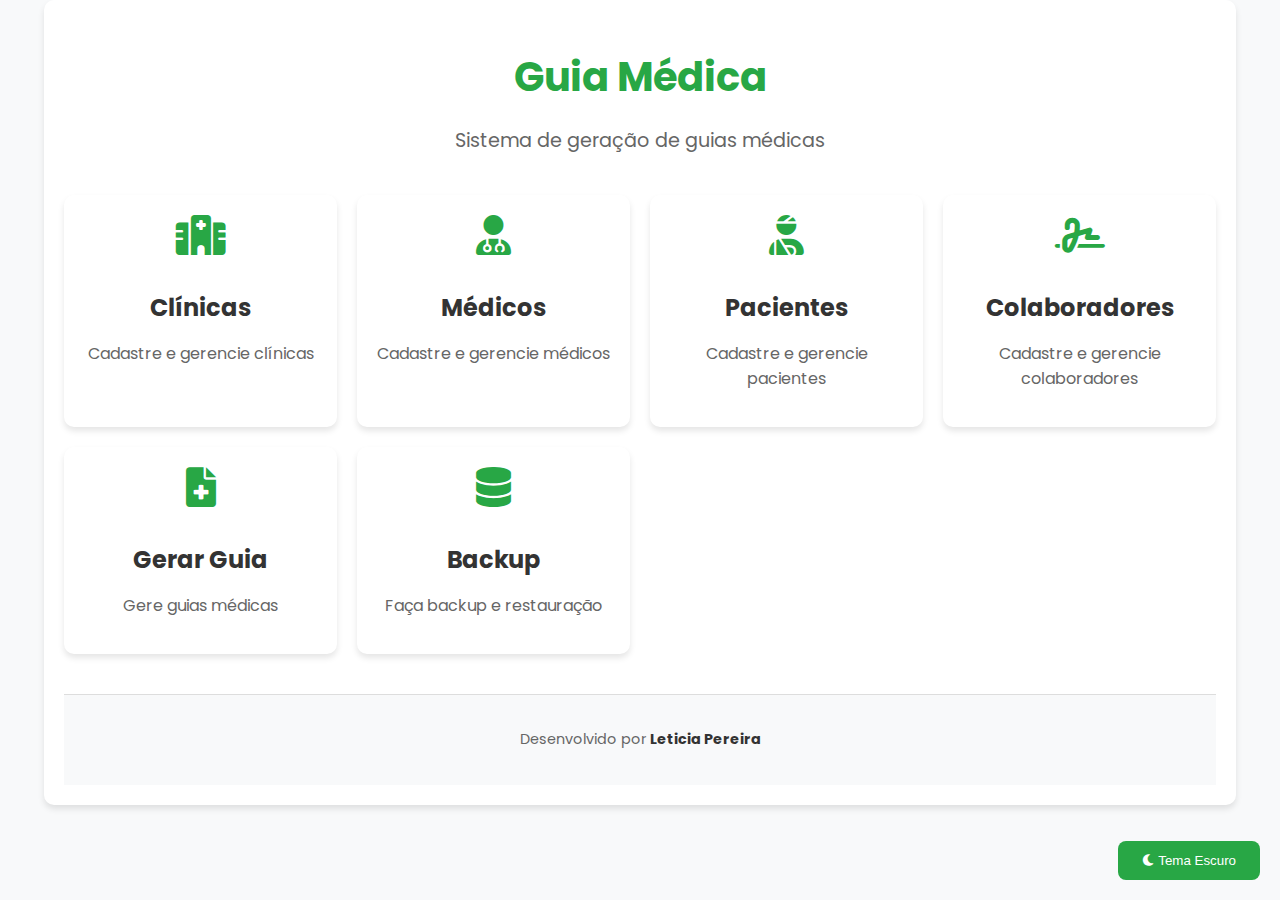
<file: index.html>
<!DOCTYPE html>
<html lang="pt-BR">
<head>
    <meta charset="UTF-8">
    <meta name="viewport" content="width=device-width, initial-scale=1.0">
    <title>Guia Médica - Home</title>
    <link rel="stylesheet" href="styles.css">
    <link href="https://fonts.googleapis.com/css2?family=Poppins:wght@400;500;700&display=swap" rel="stylesheet">
    <link rel="stylesheet" href="https://cdnjs.cloudflare.com/ajax/libs/font-awesome/6.0.0-beta3/css/all.min.css">
</head>
<body>
    <div class="container">
        <header>
            <h1>Guia Médica</h1>
            <p>Sistema de geração de guias médicas</p>
        </header>
        <nav class="dashboard">
            <div class="card" onclick="location.href='cadastro-clinica.html'">
                <i class="fas fa-hospital"></i>
                <h2>Clínicas</h2>
                <p>Cadastre e gerencie clínicas</p>
            </div>
            <div class="card" onclick="location.href='cadastro-medico.html'">
                <i class="fas fa-user-md"></i>
                <h2>Médicos</h2>
                <p>Cadastre e gerencie médicos</p>
            </div>
            <div class="card" onclick="location.href='cadastro-paciente.html'">
                <i class="fas fa-user-injured"></i>
                <h2>Pacientes</h2>
                <p>Cadastre e gerencie pacientes</p>
            </div>
            <div class="card" onclick="location.href='cadastro-colaborador.html'">
                <i class="fas fa-signature"></i>
                <h2>Colaboradores</h2>
                <p>Cadastre e gerencie colaboradores</p>
            </div>
            <div class="card" onclick="location.href='gerar-guia.html'">
                <i class="fas fa-file-medical"></i>
                <h2>Gerar Guia</h2>
                <p>Gere guias médicas</p>
            </div>
            <div class="card" onclick="location.href='backup-restore.html'">
                <i class="fas fa-database"></i>
                <h2>Backup</h2>
                <p>Faça backup e restauração</p>
            </div>
        </nav>
        <footer>
            <p>Desenvolvido por <strong>Leticia Pereira</strong></p>
        </footer>
    </div>
    <button id="themeToggle" class="theme-toggle">
        <i class="fas fa-moon"></i> Tema Escuro
    </button>

    <!-- Modal de Edição -->
    <div id="modalEdicao" class="modal">
        <div class="modal-content">
            <div class="modal-header">
                <h2 id="tituloModal">Editar</h2>
                <span class="close">&times;</span>
            </div>
            <div class="modal-body">
                <form id="formEdicao" class="form">
                    <!-- Campos do formulário serão preenchidos dinamicamente -->
                </form>
            </div>
            <div class="modal-footer">
                <button type="button" class="btn-cancel" onclick="fecharModal()">Cancelar</button>
                <button type="submit" form="formEdicao" class="btn-primary">Salvar</button>
            </div>
        </div>
    </div>

    <script src="script.js"></script>
</body>
</html>
</file>
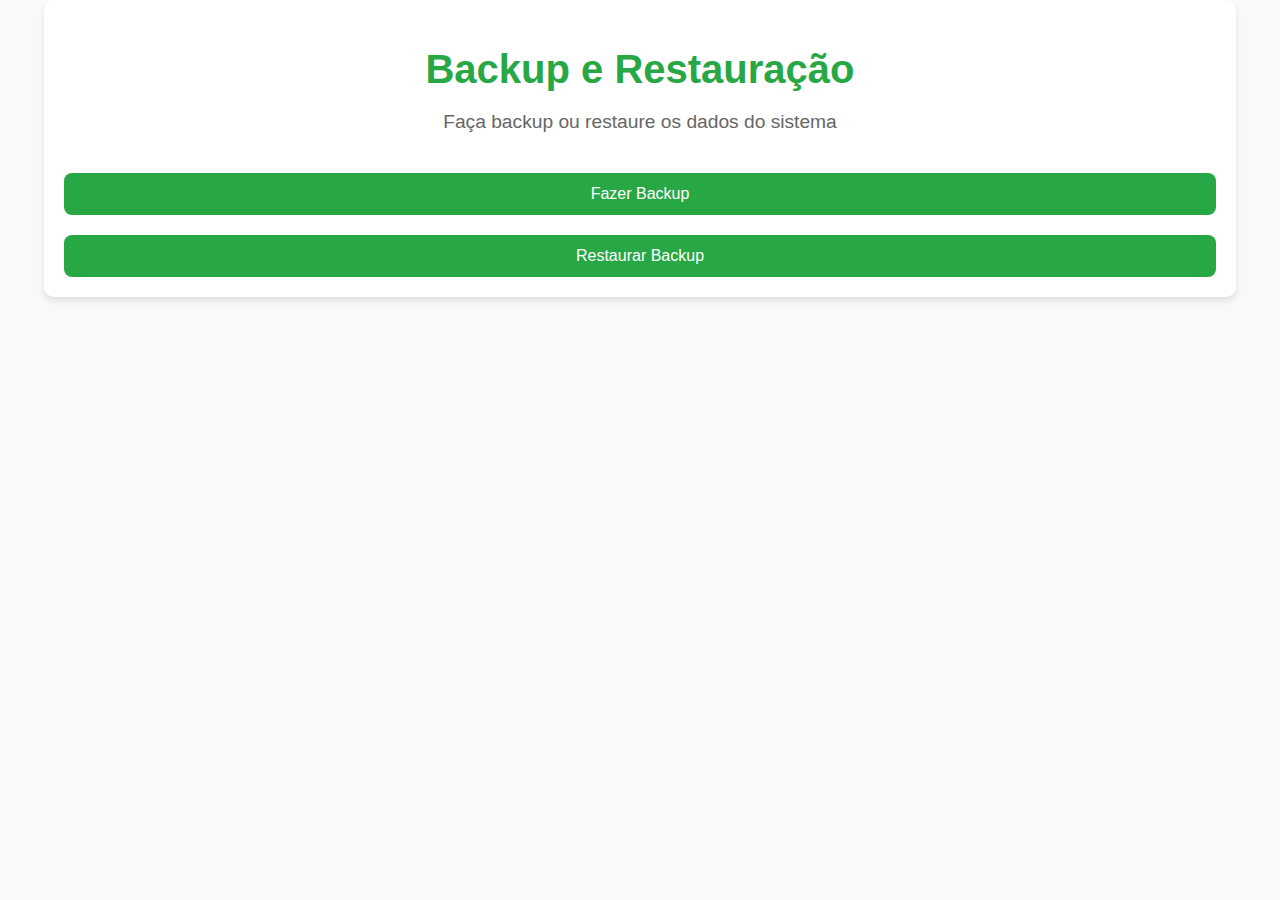
<file: backup-restore.html>
<!DOCTYPE html>
<html lang="pt-BR">
<head>
    <meta charset="UTF-8">
    <meta name="viewport" content="width=device-width, initial-scale=1.0">
    <title>Backup e Restauração</title>
    <link rel="stylesheet" href="styles.css">
    <link href="https://fonts.googleapis.com/css2?family=Roboto:wght@400;500;700&display=swap" rel="stylesheet">
    <link rel="stylesheet" href="https://cdnjs.cloudflare.com/ajax/libs/font-awesome/6.0.0-beta3/css/all.min.css">
</head>
<body>
    <div class="container">
        <header>
            <h1>Backup e Restauração</h1>
            <p>Faça backup ou restaure os dados do sistema</p>
        </header>
        <div class="form">
            <button onclick="fazerBackup()" class="btn-primary">Fazer Backup</button>
            <input type="file" id="restoreFile" accept=".json" style="display: none;">
            <button onclick="document.getElementById('restoreFile').click()" class="btn-primary">Restaurar Backup</button>
        </div>
    </div>
    <script src="script.js"></script>
</body>
</html>
</file>
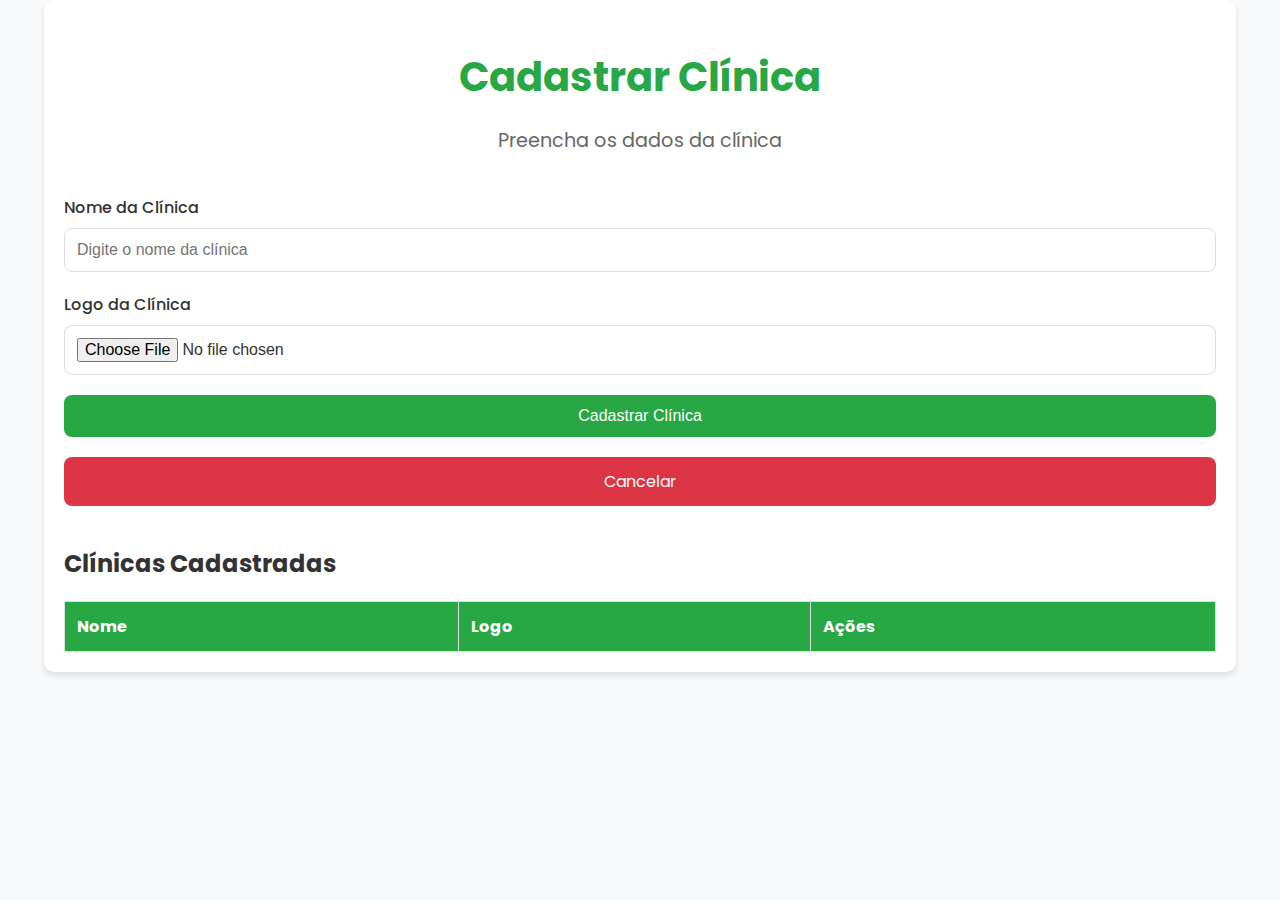
<file: cadastro-clinica.html>
<!DOCTYPE html>
<html lang="pt-BR">
<head>
    <meta charset="UTF-8">
    <meta name="viewport" content="width=device-width, initial-scale=1.0">
    <title>Cadastrar Clínica</title>
    <link rel="stylesheet" href="styles.css">
    <link href="https://fonts.googleapis.com/css2?family=Poppins:wght@400;500;700&display=swap" rel="stylesheet">
    <link rel="stylesheet" href="https://cdnjs.cloudflare.com/ajax/libs/font-awesome/6.0.0-beta3/css/all.min.css">
</head>
<body>
    <div class="container">
        <header>
            <h1>Cadastrar Clínica</h1>
            <p>Preencha os dados da clínica</p>
        </header>
        <form id="formClinica" class="form">
            <div class="form-group">
                <label for="clinicaNome">Nome da Clínica</label>
                <input type="text" id="clinicaNome" placeholder="Digite o nome da clínica" required>
            </div>
            <div class="form-group">
                <label for="clinicaLogo">Logo da Clínica</label>
                <input type="file" id="clinicaLogo" accept="image/png" required>
            </div>
            <button type="submit" class="btn-primary">Cadastrar Clínica</button>
            <a href="index.html" class="btn-cancel">Cancelar</a>
        </form>
        <div class="table-container">
            <h2>Clínicas Cadastradas</h2>
            <table id="tabelaClinicas">
                <thead>
                    <tr>
                        <th>Nome</th>
                        <th>Logo</th>
                        <th>Ações</th>
                    </tr>
                </thead>
                <tbody>
                    <!-- Dados serão preenchidos via JavaScript -->
                </tbody>
            </table>
        </div>
    </div>
    <script src="script.js"></script>
</body>
</html>
</file>
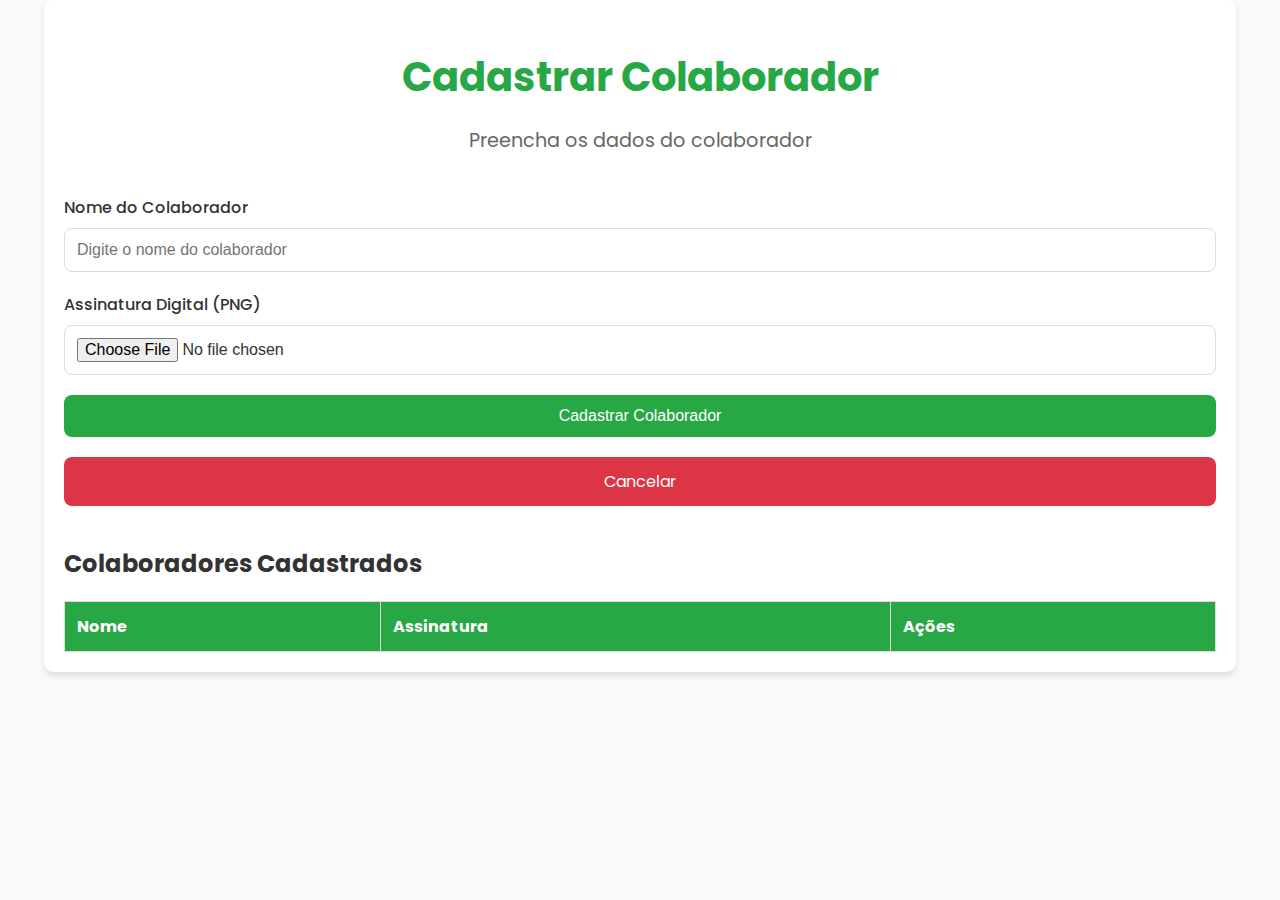
<file: cadastro-colaborador.html>
<!DOCTYPE html>
<html lang="pt-BR">
<head>
    <meta charset="UTF-8">
    <meta name="viewport" content="width=device-width, initial-scale=1.0">
    <title>Cadastrar Colaborador</title>
    <link rel="stylesheet" href="styles.css">
    <link href="https://fonts.googleapis.com/css2?family=Poppins:wght@400;500;700&display=swap" rel="stylesheet">
    <link rel="stylesheet" href="https://cdnjs.cloudflare.com/ajax/libs/font-awesome/6.0.0-beta3/css/all.min.css">
</head>
<body>
    <div class="container">
        <header>
            <h1>Cadastrar Colaborador</h1>
            <p>Preencha os dados do colaborador</p>
        </header>
        <form id="formColaborador" class="form">
            <div class="form-group">
                <label for="colaboradorNome">Nome do Colaborador</label>
                <input type="text" id="colaboradorNome" placeholder="Digite o nome do colaborador" required>
            </div>
            <div class="form-group">
                <label for="colaboradorAssinatura">Assinatura Digital (PNG)</label>
                <input type="file" id="colaboradorAssinatura" accept="image/png" required>
            </div>
            <button type="submit" class="btn-primary">Cadastrar Colaborador</button>
            <a href="index.html" class="btn-cancel">Cancelar</a>
        </form>
        <div class="table-container">
            <h2>Colaboradores Cadastrados</h2>
            <table id="tabelaColaboradores">
                <thead>
                    <tr>
                        <th>Nome</th>
                        <th>Assinatura</th>
                        <th>Ações</th>
                    </tr>
                </thead>
                <tbody>
                    <!-- Dados serão preenchidos via JavaScript -->
                </tbody>
            </table>
        </div>
    </div>
    <script src="script.js"></script>
</body>
</html>
</file>
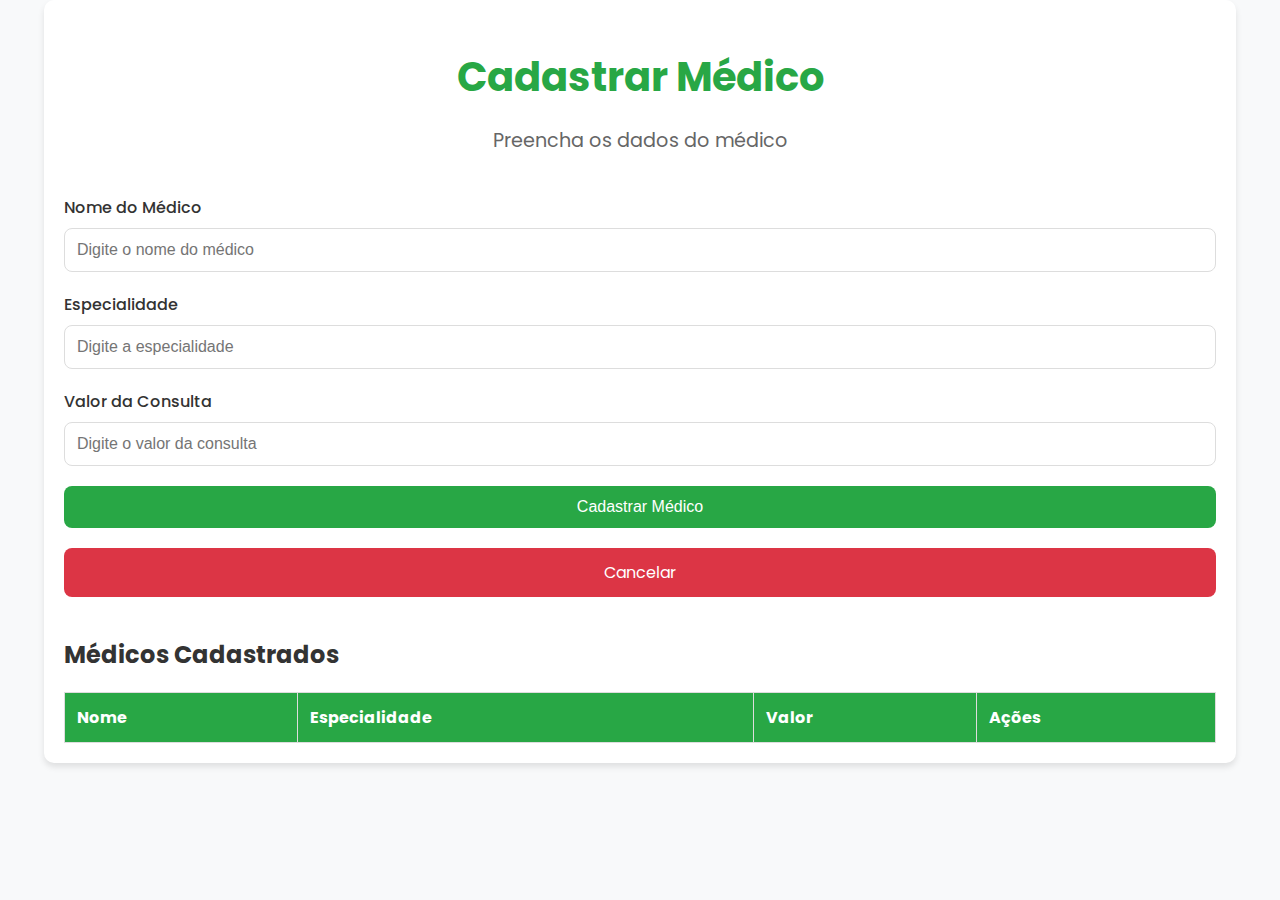
<file: cadastro-medico.html>
<!DOCTYPE html>
<html lang="pt-BR">
<head>
    <meta charset="UTF-8">
    <meta name="viewport" content="width=device-width, initial-scale=1.0">
    <title>Cadastrar Médico</title>
    <link rel="stylesheet" href="styles.css">
    <link href="https://fonts.googleapis.com/css2?family=Poppins:wght@400;500;700&display=swap" rel="stylesheet">
    <link rel="stylesheet" href="https://cdnjs.cloudflare.com/ajax/libs/font-awesome/6.0.0-beta3/css/all.min.css">
</head>
<body>
    <div class="container">
        <header>
            <h1>Cadastrar Médico</h1>
            <p>Preencha os dados do médico</p>
        </header>
        <form id="formMedico" class="form">
            <div class="form-group">
                <label for="medicoNome">Nome do Médico</label>
                <input type="text" id="medicoNome" placeholder="Digite o nome do médico" required>
            </div>
            <div class="form-group">
                <label for="medicoEspecialidade">Especialidade</label>
                <input type="text" id="medicoEspecialidade" placeholder="Digite a especialidade" required>
            </div>
            <div class="form-group">
                <label for="medicoValor">Valor da Consulta</label>
                <input type="number" id="medicoValor" placeholder="Digite o valor da consulta" required>
            </div>
            <button type="submit" class="btn-primary">Cadastrar Médico</button>
            <a href="index.html" class="btn-cancel">Cancelar</a>
        </form>
        <div class="table-container">
            <h2>Médicos Cadastrados</h2>
            <table id="tabelaMedicos">
                <thead>
                    <tr>
                        <th>Nome</th>
                        <th>Especialidade</th>
                        <th>Valor</th>
                        <th>Ações</th>
                    </tr>
                </thead>
                <tbody>
                    <!-- Dados serão preenchidos via JavaScript -->
                </tbody>
            </table>
        </div>
    </div>
    <script src="script.js"></script>
</body>
</html>
</file>
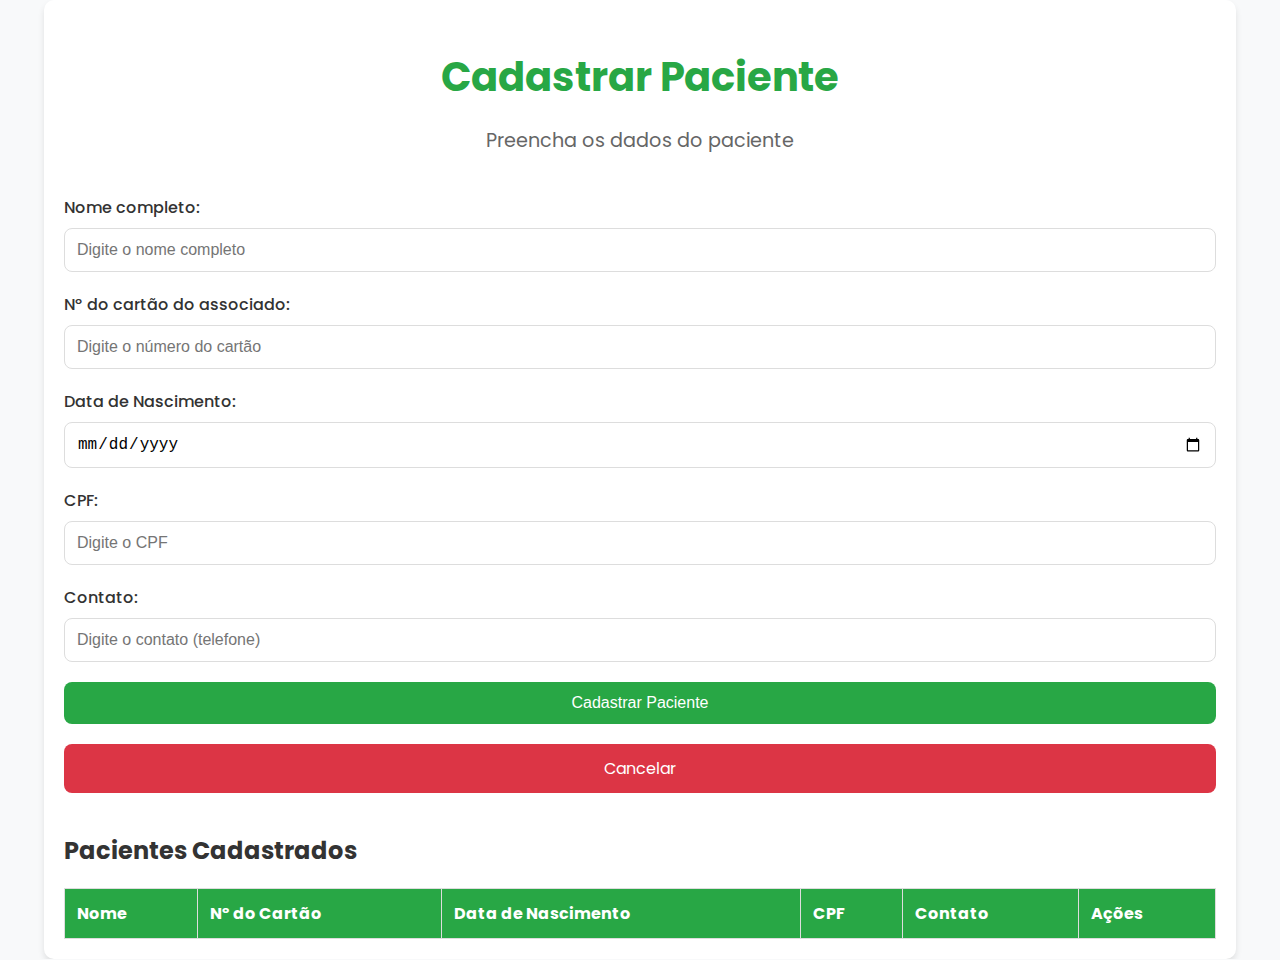
<file: cadastro-paciente.html>
<!DOCTYPE html>
<html lang="pt-BR">
<head>
    <meta charset="UTF-8">
    <meta name="viewport" content="width=device-width, initial-scale=1.0">
    <title>Cadastrar Paciente</title>
    <link rel="stylesheet" href="styles.css">
    <link href="https://fonts.googleapis.com/css2?family=Poppins:wght@400;500;700&display=swap" rel="stylesheet">
    <link rel="stylesheet" href="https://cdnjs.cloudflare.com/ajax/libs/font-awesome/6.0.0-beta3/css/all.min.css">
</head>
<body>
    <div class="container">
        <header>
            <h1>Cadastrar Paciente</h1>
            <p>Preencha os dados do paciente</p>
        </header>
        <form id="formPaciente" class="form">
            <div class="form-group">
                <label for="pacienteNome">Nome completo:</label>
                <input type="text" id="pacienteNome" placeholder="Digite o nome completo" required>
            </div>
            <div class="form-group">
                <label for="pacienteCartao">Nº do cartão do associado:</label>
                <input type="text" id="pacienteCartao" placeholder="Digite o número do cartão" required>
            </div>
            <div class="form-group">
                <label for="pacienteDN">Data de Nascimento:</label>
                <input type="date" id="pacienteDN" required>
            </div>
            <div class="form-group">
                <label for="pacienteCPF">CPF:</label>
                <input type="text" id="pacienteCPF" placeholder="Digite o CPF" required>
            </div>
            <div class="form-group">
                <label for="pacienteContato">Contato:</label>
                <input type="text" id="pacienteContato" placeholder="Digite o contato (telefone)" required>
            </div>
            <button type="submit" class="btn-primary">Cadastrar Paciente</button>
            <a href="index.html" class="btn-cancel">Cancelar</a>
        </form>
        <div class="table-container">
            <h2>Pacientes Cadastrados</h2>
            <table id="tabelaPacientes">
                <thead>
                    <tr>
                        <th>Nome</th>
                        <th>Nº do Cartão</th>
                        <th>Data de Nascimento</th>
                        <th>CPF</th>
                        <th>Contato</th>
                        <th>Ações</th>
                    </tr>
                </thead>
                <tbody>
                    <!-- Dados serão preenchidos via JavaScript -->
                </tbody>
            </table>
        </div>
    </div>
    <script src="script.js"></script>
</body>
</html>
</file>
<file: styles.css>
/* Estilos Gerais */
:root {
    --cor-primaria: #28a745; /* Verde */
    --cor-secundaria: #007bff; /* Azul */
    --cor-fundo: #f8f9fa; /* Cinza claro */
    --cor-texto: #333; /* Preto */
    --cor-borda: #ddd; /* Cinza */
    --cor-botao-hover: #218838; /* Verde escuro */
    --cor-botao-cancelar: #dc3545; /* Vermelho */
    --cor-botao-cancelar-hover: #c82333; /* Vermelho escuro */
    --cor-tema-escuro-fundo: #121212; /* Preto */
    --cor-tema-escuro-texto: #ffffff; /* Branco */
}

body {
    font-family: 'Poppins', sans-serif;
    background-color: var(--cor-fundo);
    margin: 0;
    padding: 0;
    color: var(--cor-texto);
    transition: background-color 0.3s ease, color 0.3s ease;
}

.container {
    width: 90%;
    max-width: 1200px;
    margin: 0 auto;
    padding: 20px;
    background-color: #fff;
    box-shadow: 0 4px 6px rgba(0, 0, 0, 0.1);
    border-radius: 10px;
    transition: background-color 0.3s ease;
}

header {
    text-align: center;
    margin-bottom: 40px;
}

header h1 {
    font-size: 2.5rem;
    color: var(--cor-primaria);
    margin-bottom: 10px;
}

header p {
    font-size: 1.2rem;
    color: #666;
}

/* Cards da Home */
.dashboard {
    display: grid;
    grid-template-columns: repeat(auto-fit, minmax(250px, 1fr));
    gap: 20px;
}

.card {
    background-color: #fff;
    padding: 20px;
    border-radius: 10px;
    box-shadow: 0 4px 6px rgba(0, 0, 0, 0.1);
    text-align: center;
    cursor: pointer;
    transition: transform 0.3s ease, box-shadow 0.3s ease;
}

.card:hover {
    transform: translateY(-5px);
    box-shadow: 0 6px 12px rgba(0, 0, 0, 0.15);
}

.card i {
    font-size: 2.5rem;
    color: var(--cor-primaria);
    margin-bottom: 15px;
}

.card h2 {
    font-size: 1.5rem;
    color: var(--cor-texto);
    margin-bottom: 10px;
}

.card p {
    font-size: 1rem;
    color: #666;
}

/* Formulários */
.form {
    display: flex;
    flex-direction: column;
    gap: 20px;
}

.form-group {
    display: flex;
    flex-direction: column;
    gap: 8px;
    position: relative;
}

.form-group label {
    font-weight: 500;
    color: var(--cor-texto);
    transition: all 0.3s ease;
}

.form-group input, .form-group select, .form-group textarea {
    padding: 12px;
    border: 1px solid var(--cor-borda);
    border-radius: 8px;
    font-size: 1rem;
    transition: border-color 0.3s ease;
}

.form-group input:focus, .form-group select:focus, .form-group textarea:focus {
    border-color: var(--cor-primaria);
    outline: none;
}

.form-group textarea {
    resize: vertical;
    min-height: 120px;
}

/* Botões */
.btn, .btn-primary, .btn-cancel, .btn-edit, .btn-delete {
    padding: 12px 24px;
    border: none;
    border-radius: 8px;
    font-size: 1rem;
    cursor: pointer;
    text-align: center;
    text-decoration: none;
    transition: background-color 0.3s ease, transform 0.3s ease;
}

.btn-primary {
    background-color: var(--cor-primaria);
    color: white;
}

.btn-primary:hover {
    background-color: var(--cor-botao-hover);
    transform: translateY(-2px);
}

.btn-cancel {
    background-color: var(--cor-botao-cancelar);
    color: white;
}

.btn-cancel:hover {
    background-color: var(--cor-botao-cancelar-hover);
    transform: translateY(-2px);
}

.btn-edit {
    background-color: #ffc107;
    color: white;
}

.btn-delete {
    background-color: var(--cor-botao-cancelar);
    color: white;
}

/* Tabelas */
.table-container {
    margin-top: 20px;
    overflow-x: auto;
}

table {
    width: 100%;
    border-collapse: collapse;
    margin-top: 10px;
}

table th, table td {
    padding: 12px;
    border: 1px solid var(--cor-borda);
    text-align: left;
}

table th {
    background-color: var(--cor-primaria);
    color: white;
}

table img {
    max-width: 50px;
}

/* Estilos para o rodapé */
footer {
    text-align: center;
    margin-top: 40px;
    padding: 20px;
    background-color: var(--cor-fundo);
    border-top: 1px solid var(--cor-borda);
    font-size: 0.9rem;
    color: #666;
}

footer strong {
    color: var(--cor-texto);
}

/* Pesquisa e Filtros */
.search-filter-container {
    display: flex;
    gap: 10px;
    margin-bottom: 20px;
    align-items: center;
}

.search-filter-container input,
.search-filter-container select {
    padding: 10px;
    border: 1px solid var(--cor-borda);
    border-radius: 8px;
    font-size: 1rem;
    flex: 1;
}

.search-filter-container button {
    padding: 10px 20px;
    background-color: var(--cor-primaria);
    color: white;
    border: none;
    border-radius: 8px;
    cursor: pointer;
    transition: background-color 0.3s ease;
}

.search-filter-container button:hover {
    background-color: var(--cor-botao-hover);
}

/* Status Dropdown */
.status-dropdown {
    padding: 8px;
    border: 1px solid var(--cor-borda);
    border-radius: 8px;
    font-size: 1rem;
    cursor: pointer;
    background-color: #fff;
    transition: border-color 0.3s ease;
}

.status-dropdown:hover {
    border-color: var(--cor-primaria);
}

/* Tema Escuro */
body.dark-mode {
    background-color: var(--cor-tema-escuro-fundo);
    color: var(--cor-tema-escuro-texto);
}

body.dark-mode .container {
    background-color: #1e1e1e;
    border-color: #333;
}

body.dark-mode .card {
    background-color: #333;
    color: var(--cor-tema-escuro-texto);
}

body.dark-mode .form-group input,
body.dark-mode .form-group select,
body.dark-mode .form-group textarea {
    background-color: #444;
    color: var(--cor-tema-escuro-texto);
    border-color: #555;
}

body.dark-mode table th {
    background-color: var(--cor-primaria);
    color: white;
}

body.dark-mode table td {
    background-color: #333;
    color: var(--cor-tema-escuro-texto);
}

body.dark-mode footer {
    background-color: #1e1e1e;
    color: var(--cor-tema-escuro-texto);
}

/* Botão de Alternar Tema */
.theme-toggle {
    position: fixed;
    bottom: 20px;
    right: 20px;
    padding: 12px 24px;
    background-color: var(--cor-primaria);
    color: white;
    border: none;
    border-radius: 8px;
    cursor: pointer;
    transition: background-color 0.3s ease, transform 0.3s ease;
}

.theme-toggle:hover {
    background-color: var(--cor-botao-hover);
    transform: translateY(-2px);
}

/* Modal */
.modal {
    display: none;
    position: fixed;
    top: 0;
    left: 0;
    width: 100%;
    height: 100%;
    background-color: rgba(0, 0, 0, 0.5);
    justify-content: center;
    align-items: center;
}

.modal-content {
    background-color: #fff;
    padding: 20px;
    border-radius: 10px;
    width: 90%;
    max-width: 500px;
    box-shadow: 0 4px 6px rgba(0, 0, 0, 0.1);
}

.modal-header {
    display: flex;
    justify-content: space-between;
    align-items: center;
    margin-bottom: 20px;
}

.modal-header h2 {
    margin: 0;
}

.modal-header .close {
    font-size: 1.5rem;
    cursor: pointer;
}

.modal-body {
    margin-bottom: 20px;
}

.modal-footer {
    display: flex;
    justify-content: flex-end;
    gap: 10px;
}
</file>
